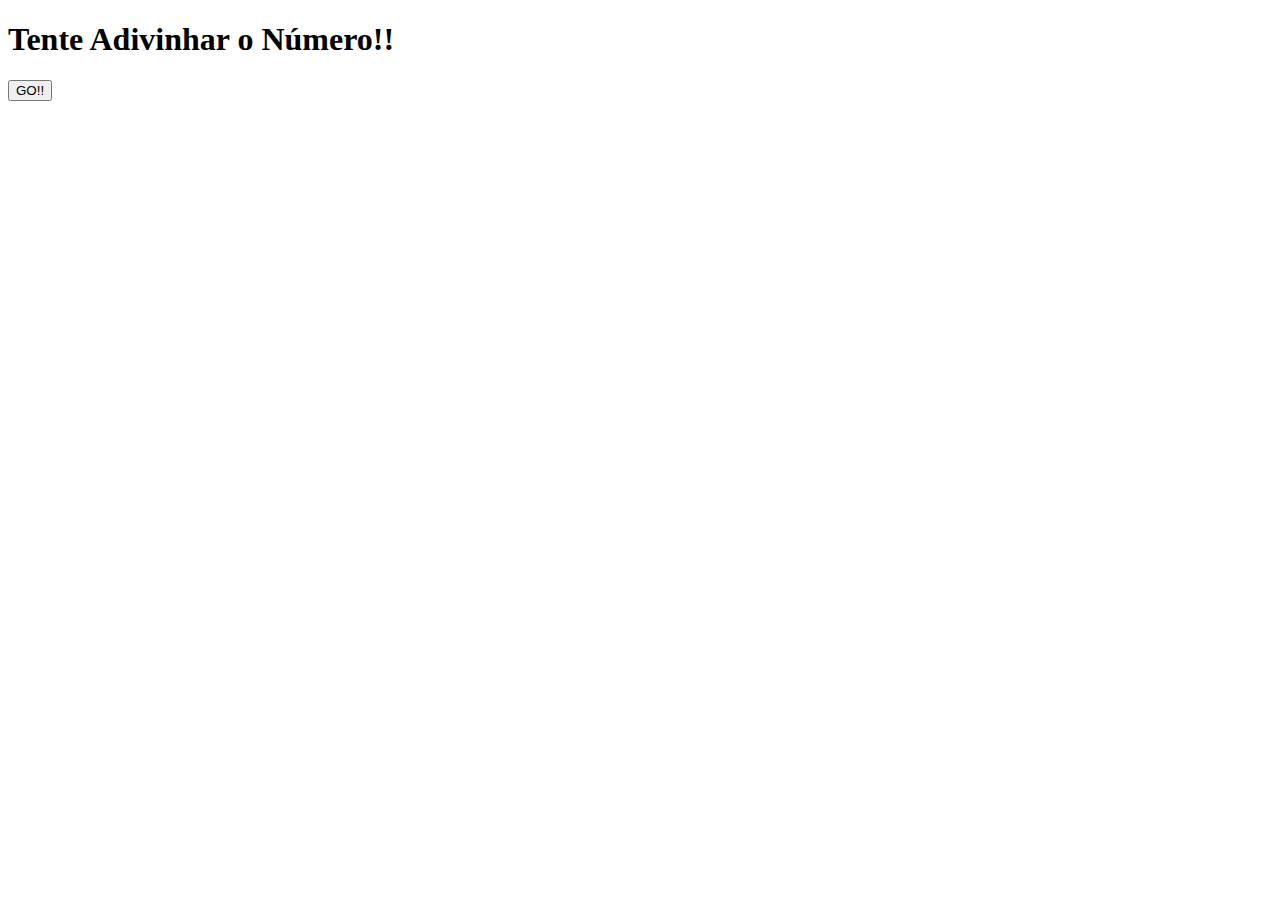
<file: teste-aleatorio/index.html>
<!DOCTYPE html>
<html lang="pt-br">
<head>
    <meta charset="UTF-8">
    <meta http-equiv="X-UA-Compatible" content="IE=edge">
    <meta name="viewport" content="width=device-width, initial-scale=1.0">
    <title>Chute!</title>
</head>
<body>
    <h1 class="title">Tente Adivinhar o Número!!</h1>
    <button class="but">GO!!</button>
    <section class="resultado">
        
    </section>
    <script src="./main.js"></script>
</body>
</html>
</file>
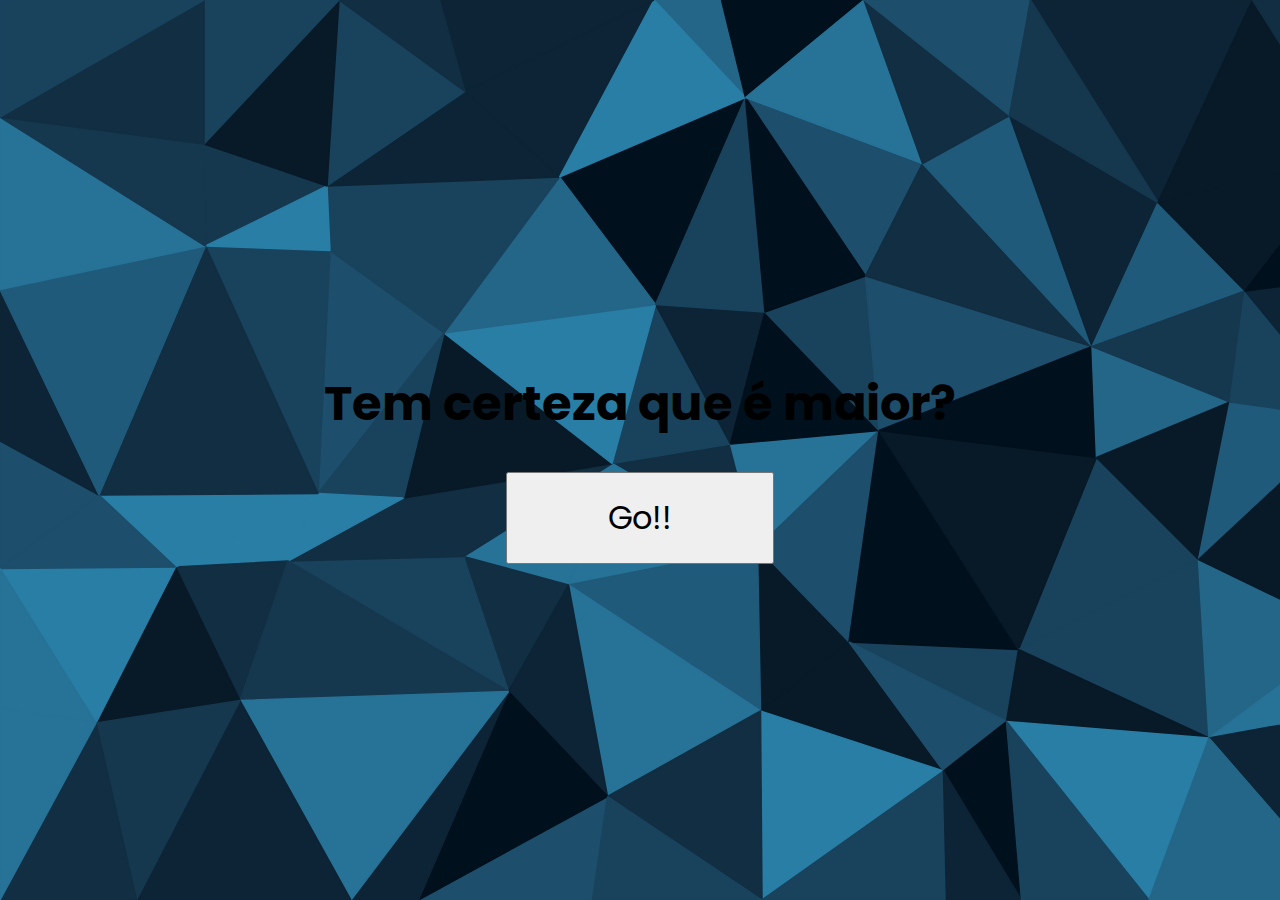
<file: teste-n_maior/index.html>
<!DOCTYPE html>
<html lang="pt-br">
<head>
    <meta charset="UTF-8">
    <meta http-equiv="X-UA-Compatible" content="IE=edge">
    <meta name="viewport" content="width=device-width, initial-scale=1.0">
    <style>
        @import url('https://fonts.googleapis.com/css2?family=Poppins:wght@400;700&display=swap');
    </style>
    <link rel="stylesheet" href="./style.css">
    <title>N° Maior?</title>
</head>
<body>
    <main class="master">
        <section class="recepcao">
            <h1 class="title">Tem certeza que é maior?</h1>
            <button class="comeco">Go!!</button>
            <section class="resultado">

            </section>

        </section>
    </main>

    <script src="./main.js"></script>
</body>
</html>
</file>
<file: teste-n_maior/style.css>
@import url(./reset.css);

.recepcao {
    display: flex;
    justify-content: center;
    align-items: center;
    flex-direction: column;
    margin: 200px;
}

.title {
    font-family: 'Poppins', sans-serif;
    font-size: 3em;
}

.comeco {
    font-family: 'Poppins', sans-serif;
    padding: 20px 100px;
    font-size: 2em;
}

body {
    display: grid;
    place-items: center;
    margin: 0;
    padding: 0 24px;
    background-image: url("./img/low-poly-grid-haikei.svg");
    background-repeat: no-repeat;
    background-size: cover;
    animation: pan 6s infinite alternate linear;
}

@media (width >= 500px){
    body {
        padding: 0;
    }
}
</file>
